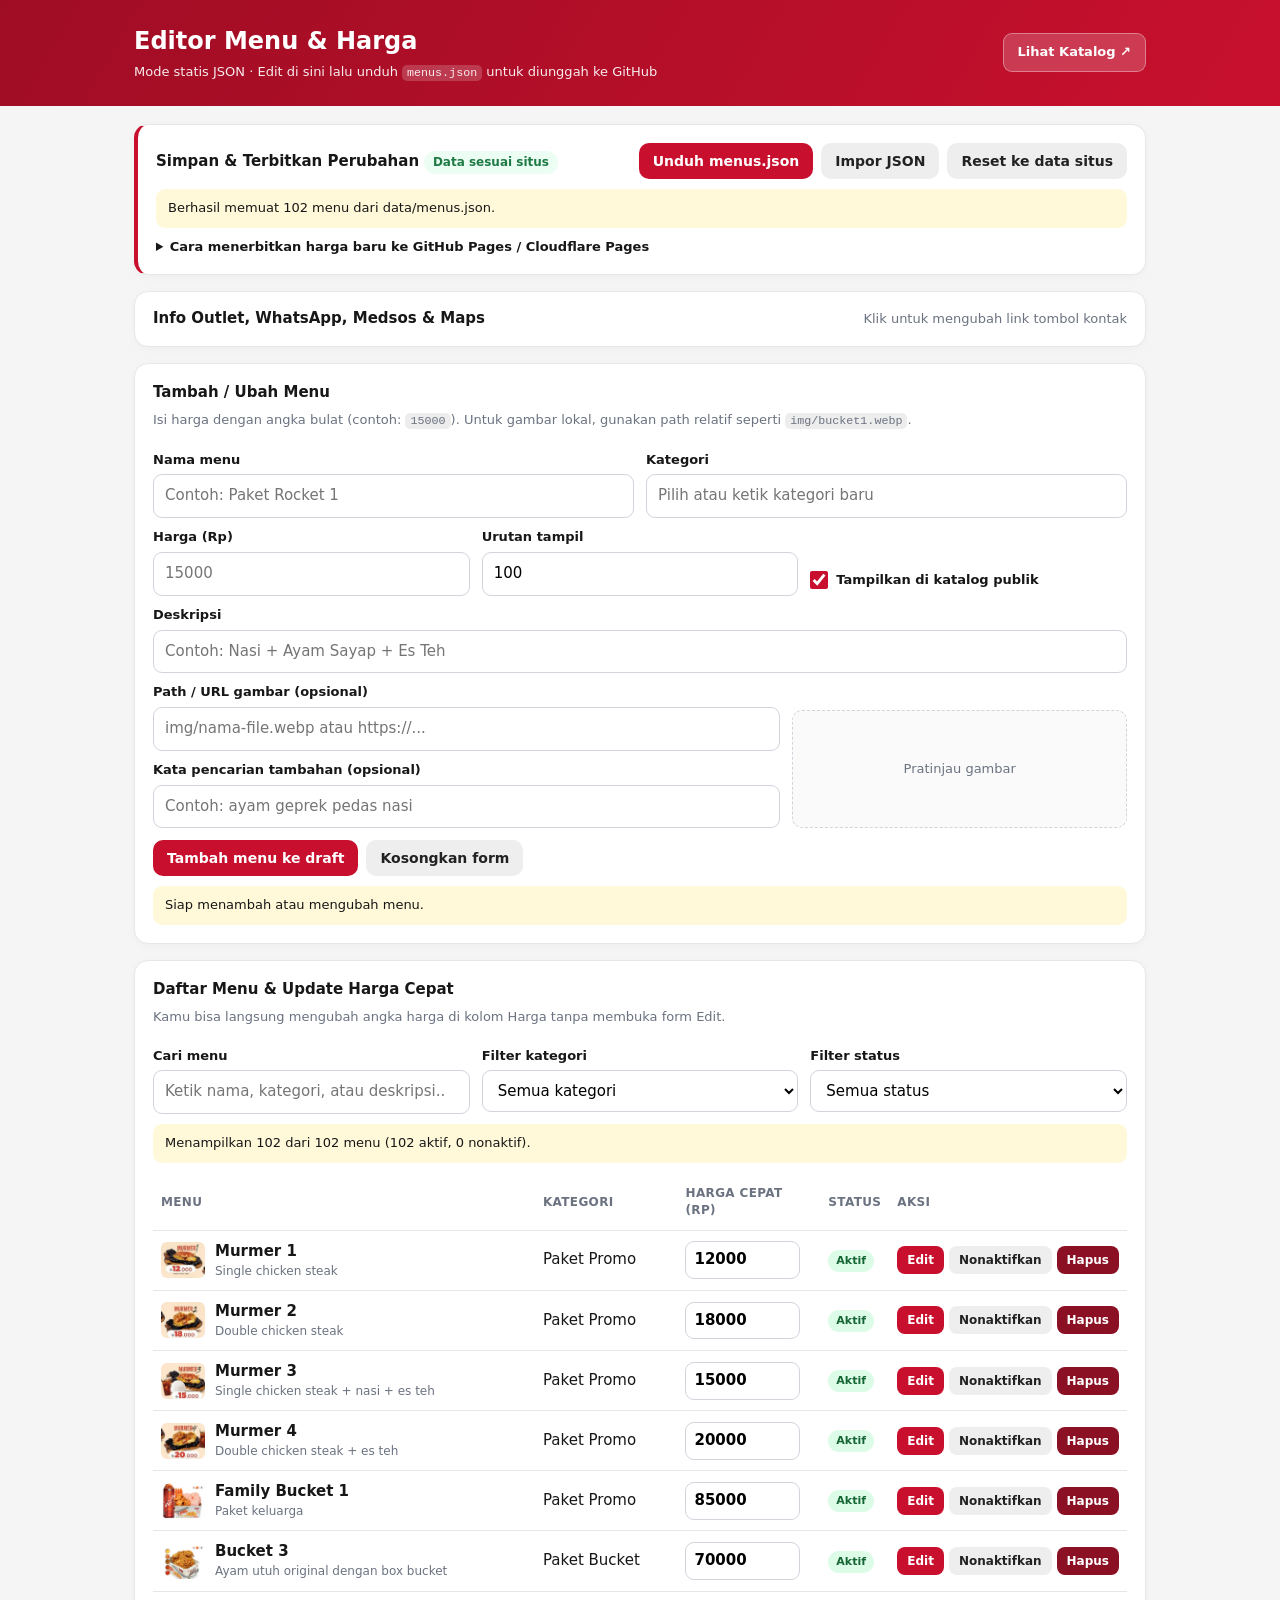
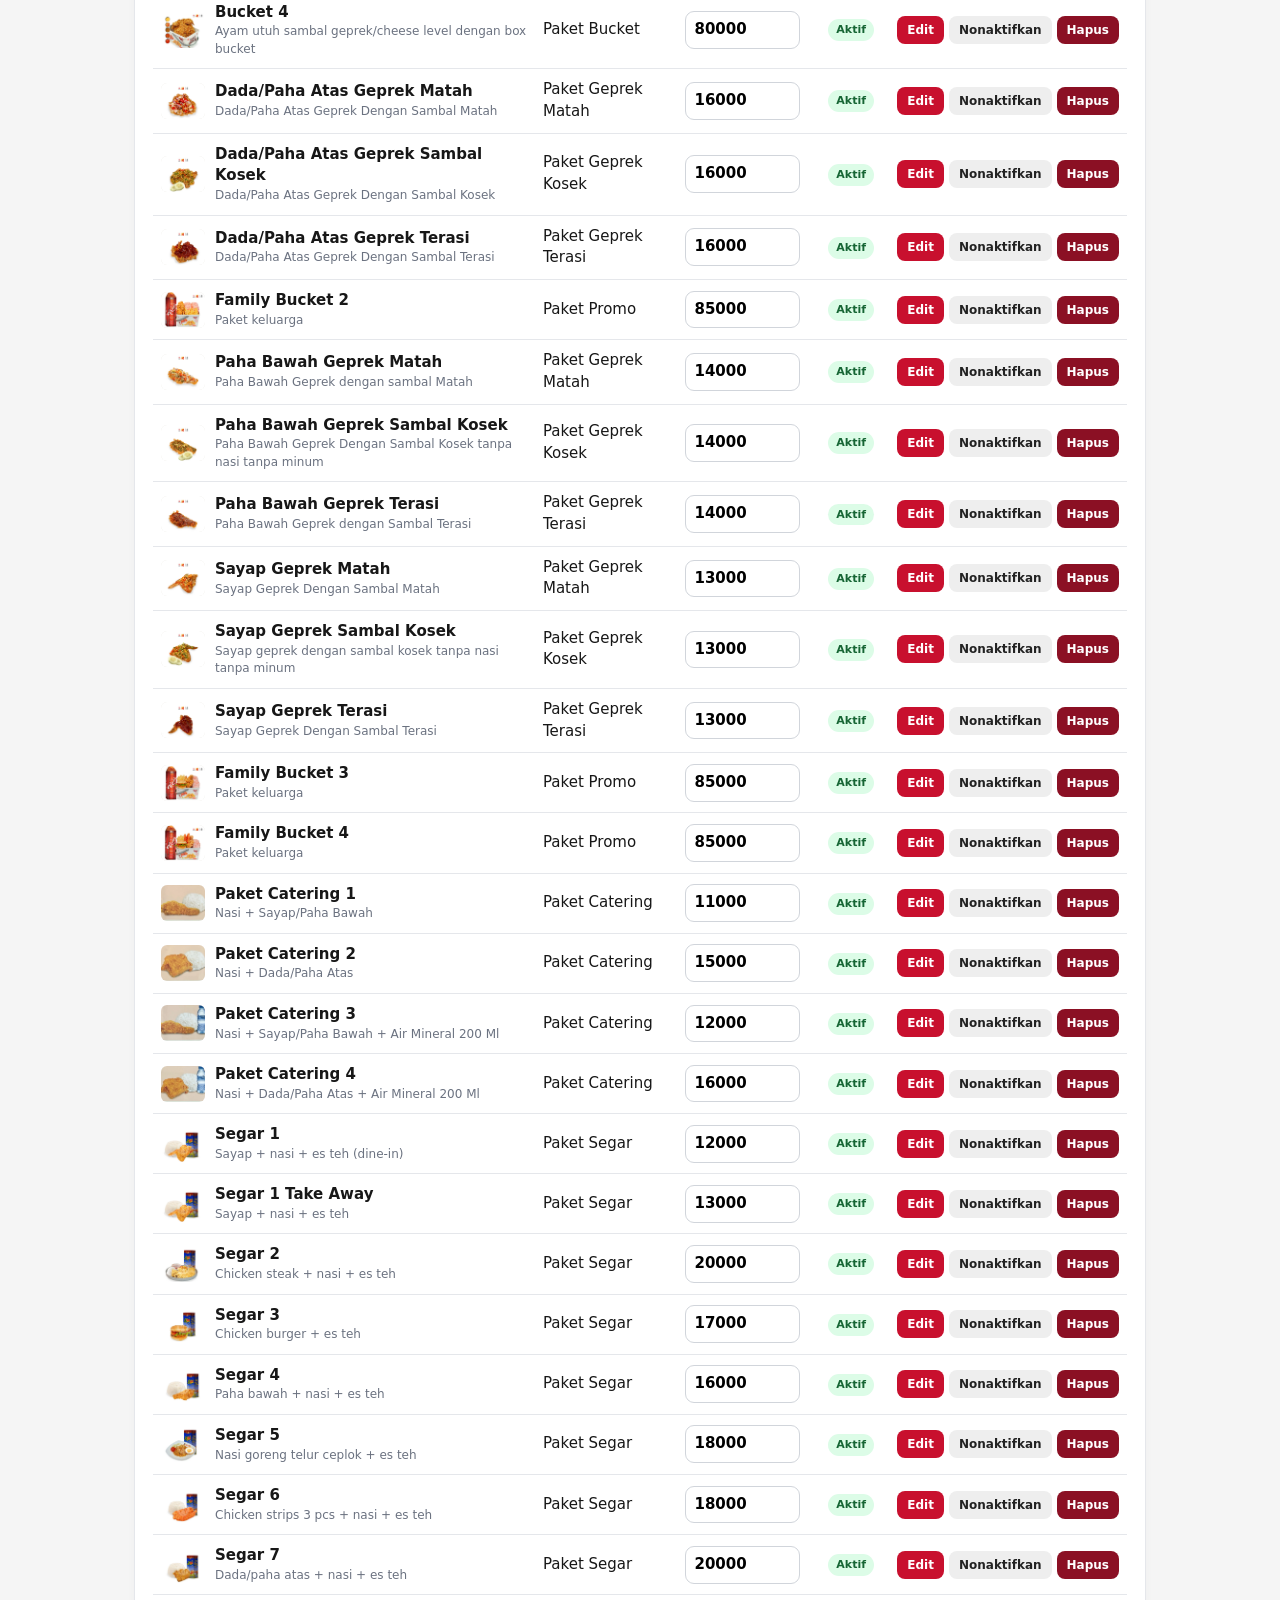
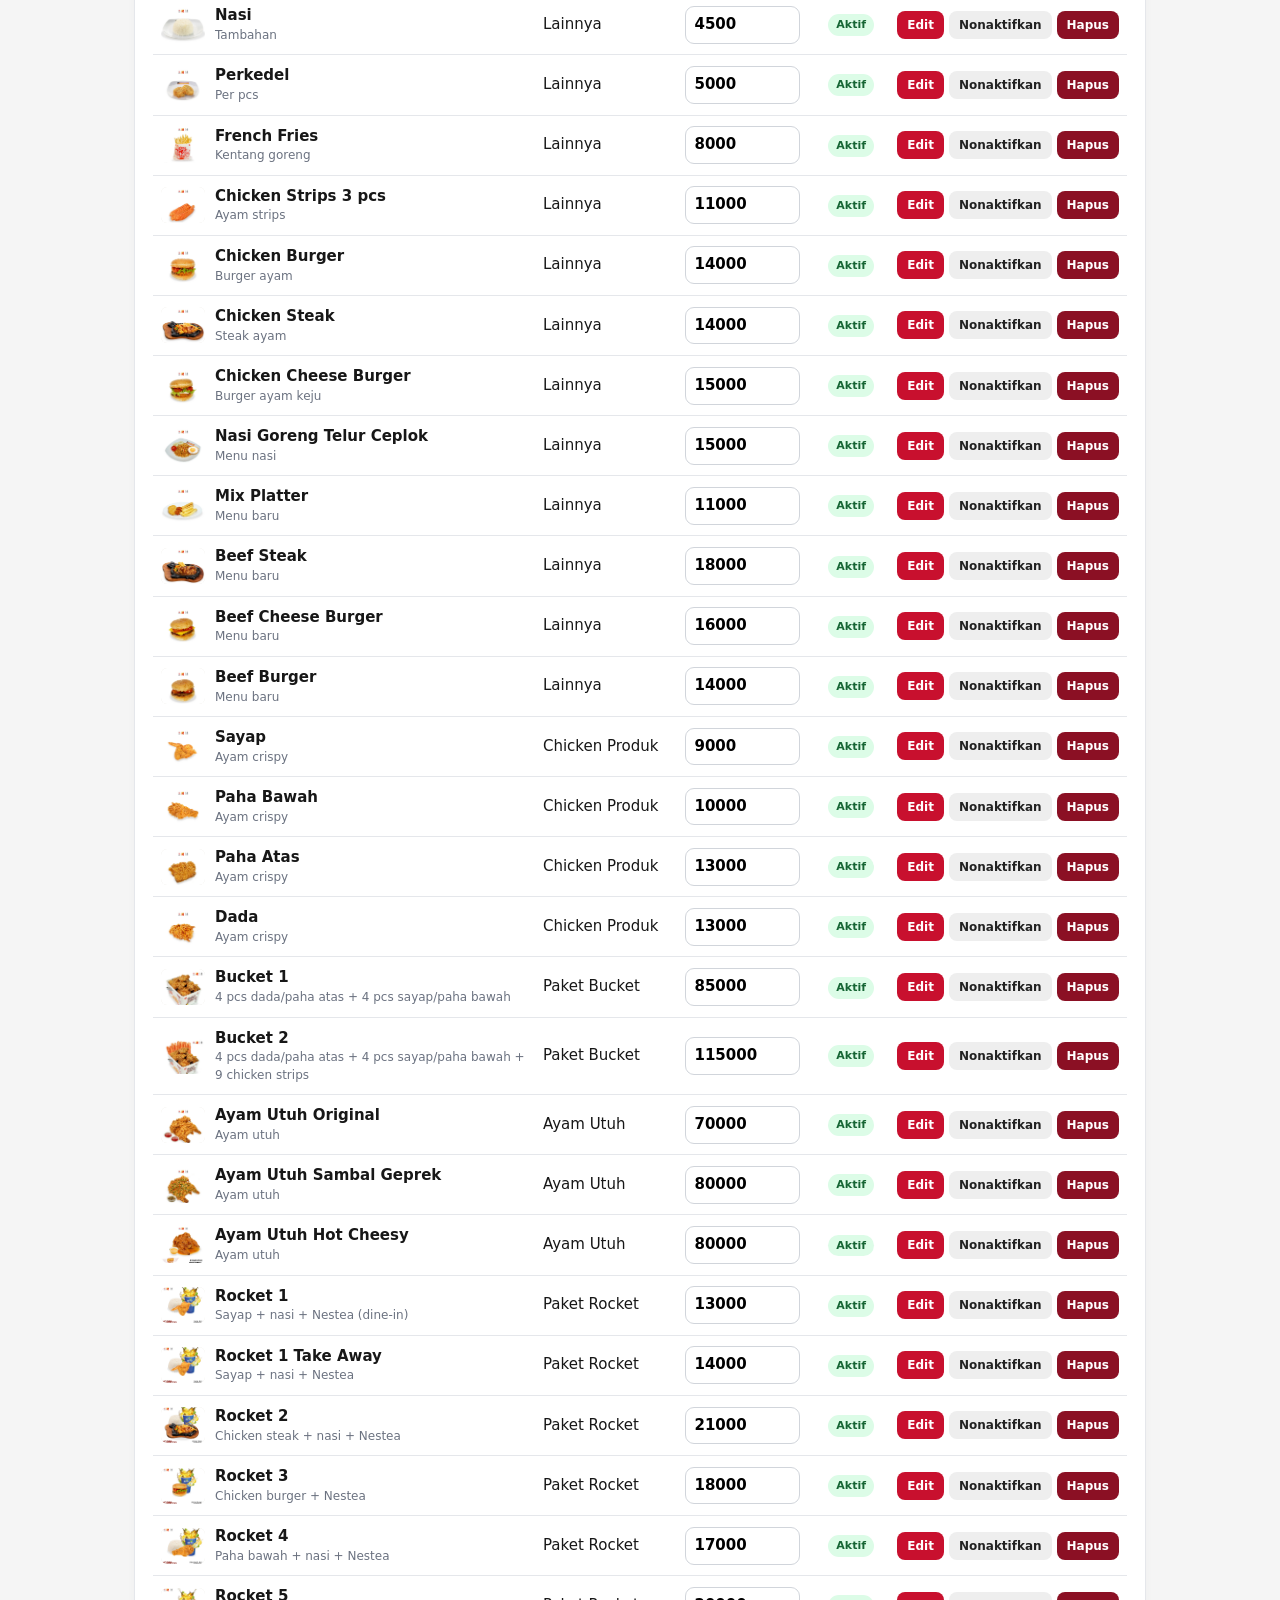
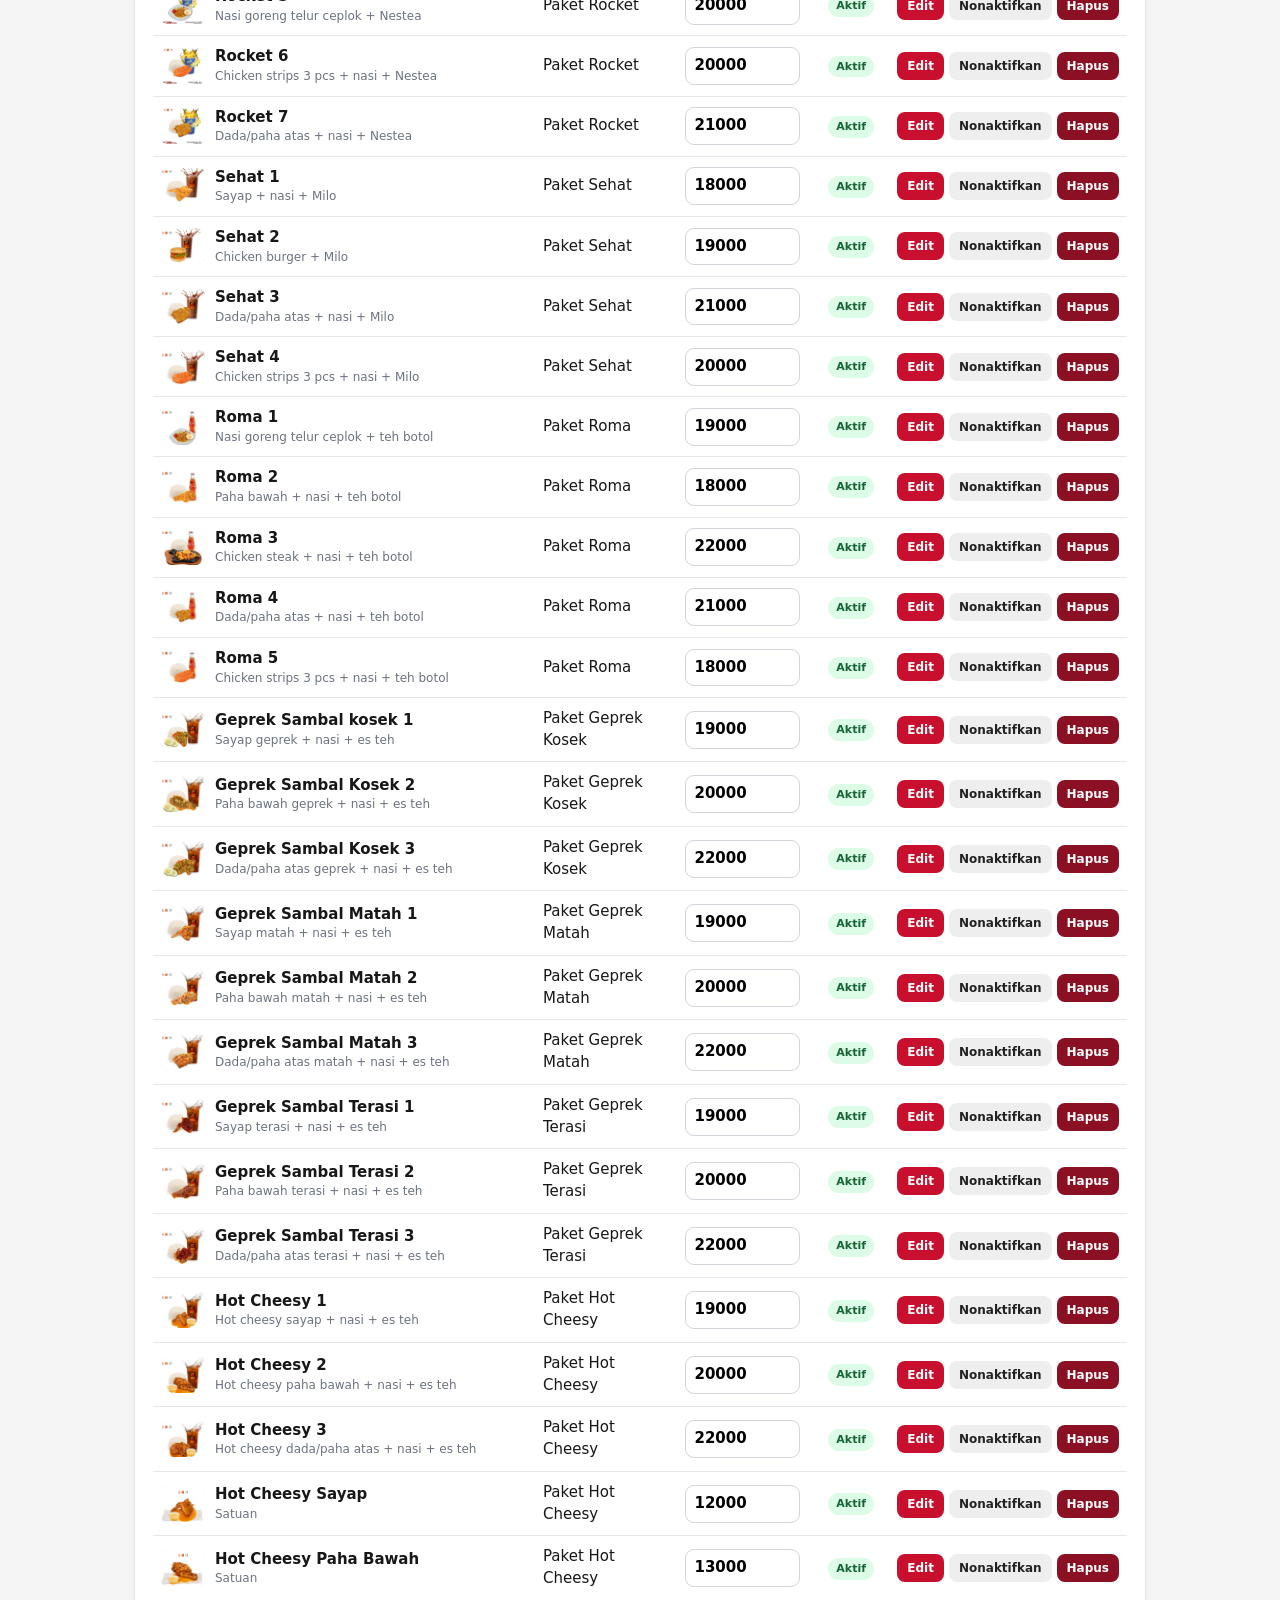
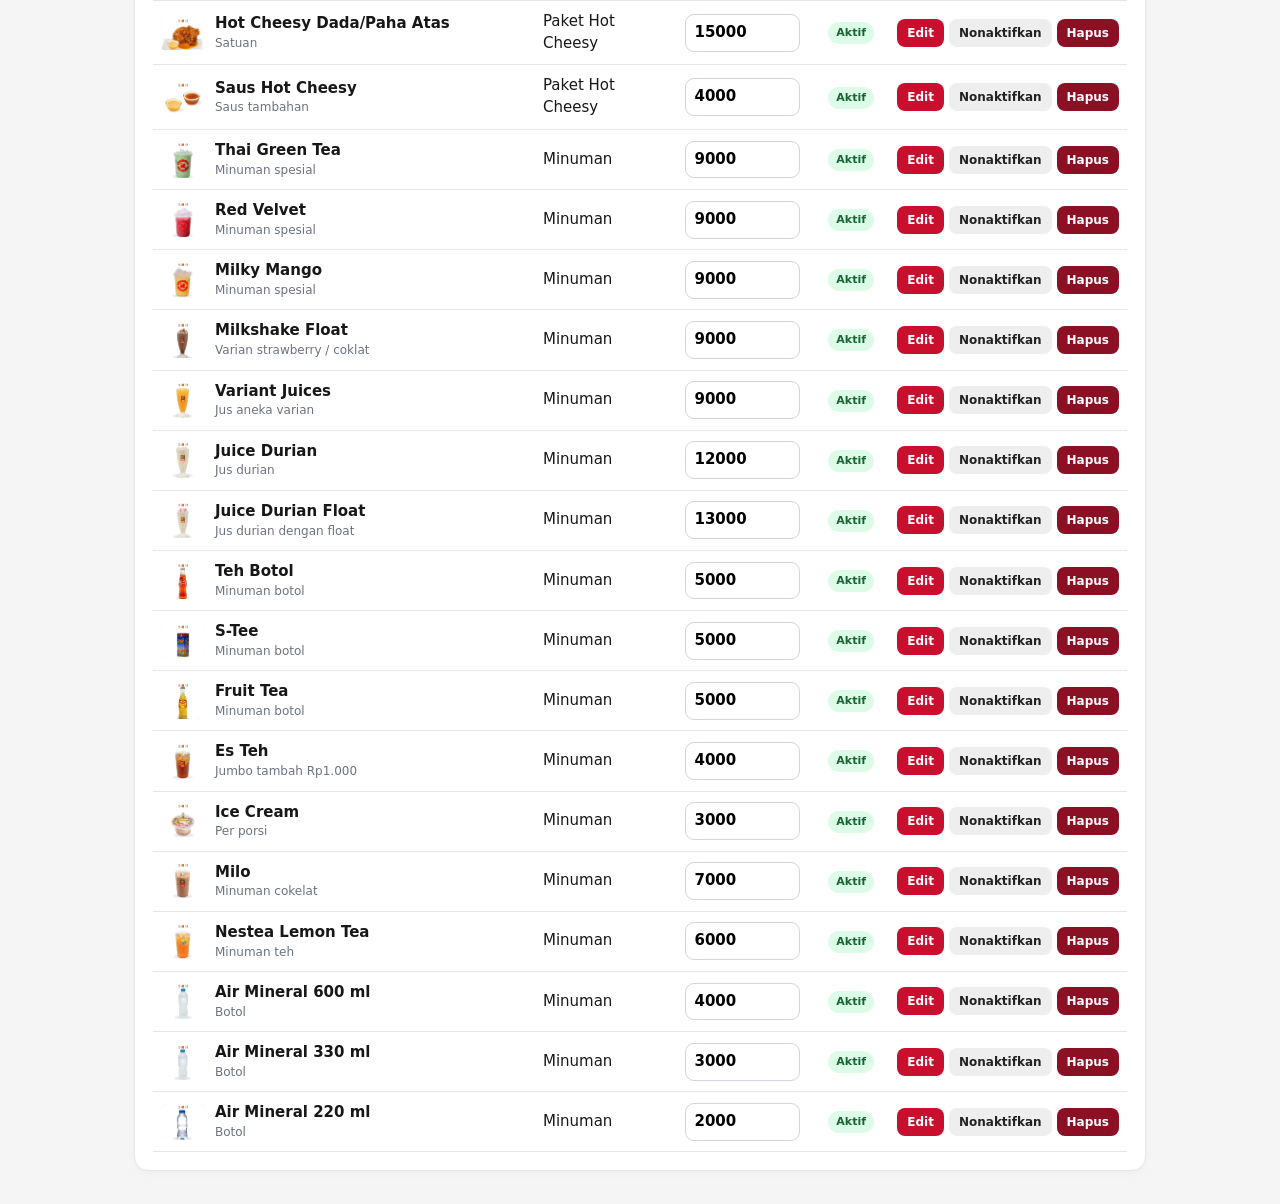
<file: admin.html>
<!doctype html>
<html lang="id">

<head>
    <meta charset="utf-8">
    <meta name="viewport" content="width=device-width, initial-scale=1">
    <meta name="theme-color" content="#c8102e">
    <meta name="robots" content="noindex, nofollow">
    <title>Admin Daftar Harga · Rocket Chicken KS Tubun</title>
    <link rel="icon" href="img/logo.png" type="image/png">
    <link rel="stylesheet" href="css/admin.css">
    <script src="js/admin.js" defer></script>
</head>

<body>
    <header>
        <div class="wrap header-bar">
            <div>
                <h1>Editor Menu &amp; Harga</h1>
                <div class="header-sub">Mode statis JSON · Edit di sini lalu unduh <code>menus.json</code> untuk diunggah ke GitHub</div>
            </div>
            <div class="header-links">
                <a class="btn-link" href="index.html" target="_blank" rel="noopener noreferrer">Lihat Katalog ↗</a>
            </div>
        </div>
    </header>

    <main class="wrap">
        <section class="panel publish-panel" aria-label="Sinkronisasi dan ekspor JSON">
            <div class="publish-head">
                <div>
                    <strong>Simpan &amp; Terbitkan Perubahan</strong>
                    <div id="draftBadge" class="badge">Data sesuai situs</div>
                </div>
                <div class="actions">
                    <button id="downloadBtn" type="button">Unduh menus.json</button>
                    <label class="file-btn secondary" for="importFile">Impor JSON</label>
                    <input id="importFile" type="file" accept="application/json,.json" class="sr-only">
                    <button id="reloadLiveBtn" type="button" class="secondary">Reset ke data situs</button>
                </div>
            </div>
            <div id="syncStatus" class="status">Memuat data dari data/menus.json...</div>
            <details class="guide-box">
                <summary>Cara menerbitkan harga baru ke GitHub Pages / Cloudflare Pages</summary>
                <ol>
                    <li>Ubah harga langsung di tabel daftar menu atau tambah/edit menu lewat form di bawah (draft otomatis tersimpan di browser ini).</li>
                    <li>Klik tombol <strong>Unduh menus.json</strong> di atas.</li>
                    <li>Buka repositori GitHub kamu → masuk folder <code>data/</code> → klik <strong>Add file → Upload files</strong> → unggah file <code>menus.json</code> lalu <strong>Commit changes</strong>.</li>
                    <li>GitHub Pages / Cloudflare Pages akan otomatis memperbarui situs dalam ±30 detik.</li>
                </ol>
            </details>
        </section>

        <details class="panel collapsible-panel" id="outletPanel">
            <summary class="panel-summary">
                <span><strong>Info Outlet, WhatsApp, Medsos &amp; Maps</strong></span>
                <span class="muted">Klik untuk mengubah link tombol kontak</span>
            </summary>
            <div class="panel-body">
                <div class="row">
                    <div><label for="outletName">Nama outlet</label><input id="outletName" maxlength="80"></div>
                    <div><label for="outletBranch">Nama cabang</label><input id="outletBranch" maxlength="120"></div>
                </div>
                <div class="row">
                    <div><label for="outletAddress">Alamat singkat</label><input id="outletAddress" maxlength="200"></div>
                    <div><label for="outletHours">Jam buka</label><input id="outletHours" maxlength="100" placeholder="Contoh: Buka setiap hari 09.00 - 21.00"></div>
                </div>
                <div class="row">
                    <div>
                        <label for="outletWhatsapp">Nomor WhatsApp (format 62...)</label>
                        <input id="outletWhatsapp" inputmode="numeric" maxlength="20" placeholder="6285725489277">
                    </div>
                    <div>
                        <label for="outletWaMessage">Pesan default WhatsApp</label>
                        <input id="outletWaMessage" maxlength="250" placeholder="Halo Rocket Chicken KS Tubun...">
                    </div>
                </div>
                <div class="row">
                    <div>
                        <label for="outletMaps">Link Google Maps</label>
                        <input id="outletMaps" type="url" maxlength="500" placeholder="https://maps.app.goo.gl/...">
                    </div>
                    <div>
                        <label for="outletInstagram">Link Instagram (opsional)</label>
                        <input id="outletInstagram" type="url" maxlength="300" placeholder="https://instagram.com/...">
                    </div>
                </div>
                <div class="row">
                    <div>
                        <label for="outletTiktok">Link TikTok (opsional)</label>
                        <input id="outletTiktok" type="url" maxlength="300" placeholder="https://tiktok.com/@...">
                    </div>
                    <div>
                        <label for="outletFacebook">Link Facebook (opsional)</label>
                        <input id="outletFacebook" type="url" maxlength="300" placeholder="https://facebook.com/...">
                    </div>
                </div>
                <p class="muted">Tombol medsos yang dikosongkan akan otomatis disembunyikan di halaman utama.</p>
                <div class="actions">
                    <button id="saveOutletBtn" type="button">Terapkan Info Outlet</button>
                </div>
                <div id="outletStatus" class="status hidden"></div>
            </div>
        </details>

        <section id="editorPanel" class="panel" aria-labelledby="editorTitle">
            <strong id="editorTitle">Tambah / Ubah Menu</strong>
            <p class="muted">Isi harga dengan angka bulat (contoh: <code>15000</code>). Untuk gambar lokal, gunakan path relatif seperti <code>img/bucket1.webp</code>.</p>
            <input id="itemId" type="hidden">
            <div class="row">
                <div>
                    <label for="name">Nama menu</label>
                    <input id="name" maxlength="120" placeholder="Contoh: Paket Rocket 1" required>
                </div>
                <div>
                    <label for="category">Kategori</label>
                    <input id="category" list="categorySuggestions" maxlength="80" placeholder="Pilih atau ketik kategori baru">
                    <datalist id="categorySuggestions"></datalist>
                </div>
            </div>
            <div class="row three-col">
                <div>
                    <label for="price">Harga (Rp)</label>
                    <input id="price" type="number" min="0" step="500" placeholder="15000" required>
                </div>
                <div>
                    <label for="sortOrder">Urutan tampil</label>
                    <input id="sortOrder" type="number" min="0" step="1" value="100">
                </div>
                <div class="checkbox-field">
                    <label class="checkbox-label" for="itemActive">
                        <input id="itemActive" type="checkbox" checked>
                        <span>Tampilkan di katalog publik</span>
                    </label>
                </div>
            </div>
            <label for="description">Deskripsi</label>
            <input id="description" maxlength="300" placeholder="Contoh: Nasi + Ayam Sayap + Es Teh">
            <div class="row image-row">
                <div>
                    <label for="imageUrl">Path / URL gambar (opsional)</label>
                    <input id="imageUrl" maxlength="500" placeholder="img/nama-file.webp atau https://...">
                    <label for="searchTerms">Kata pencarian tambahan (opsional)</label>
                    <input id="searchTerms" maxlength="300" placeholder="Contoh: ayam geprek pedas nasi">
                </div>
                <div class="preview-box" id="imagePreviewBox">
                    <span class="muted">Pratinjau gambar</span>
                </div>
            </div>
            <div class="actions">
                <button id="saveBtn" type="button">Tambah menu ke draft</button>
                <button id="clearBtn" type="button" class="secondary">Kosongkan form</button>
            </div>
            <div id="saveStatus" class="status">Siap menambah atau mengubah menu.</div>
        </section>

        <section id="listPanel" class="panel" aria-labelledby="listTitle">
            <div class="list-head">
                <div>
                    <strong id="listTitle">Daftar Menu &amp; Update Harga Cepat</strong>
                    <p class="muted">Kamu bisa langsung mengubah angka harga di kolom Harga tanpa membuka form Edit.</p>
                </div>
            </div>
            <div class="row three-col filter-bar">
                <div>
                    <label for="filter">Cari menu</label>
                    <input id="filter" type="search" placeholder="Ketik nama, kategori, atau deskripsi...">
                </div>
                <div>
                    <label for="categoryFilter">Filter kategori</label>
                    <select id="categoryFilter">
                        <option value="">Semua kategori</option>
                    </select>
                </div>
                <div>
                    <label for="statusFilter">Filter status</label>
                    <select id="statusFilter">
                        <option value="all">Semua status</option>
                        <option value="active">Aktif saja</option>
                        <option value="inactive">Nonaktif saja</option>
                    </select>
                </div>
            </div>
            <div id="listStatus" class="status">Memuat daftar menu...</div>
            <div class="tablewrap">
                <table>
                    <thead>
                        <tr>
                            <th>Menu</th>
                            <th>Kategori</th>
                            <th>Harga cepat (Rp)</th>
                            <th>Status</th>
                            <th>Aksi</th>
                        </tr>
                    </thead>
                    <tbody id="rows"></tbody>
                </table>
            </div>
        </section>
    </main>
</body>

</html>
</file>
<file: css/admin.css>
:root {
    --red: #c8102e;
    --red-dark: #9f0d24;
    --ink: #171717;
    --bg: #f5f5f5;
    --line: #e5e7eb;
    --muted: #6b7280;
    --green: #1f7a46;
}

* { box-sizing: border-box; }

body {
    margin: 0;
    background: var(--bg);
    color: var(--ink);
    font: 15px/1.45 system-ui, -apple-system, "Segoe UI", sans-serif;
}

code {
    padding: 1px 5px;
    border-radius: 5px;
    background: rgba(0, 0, 0, .07);
    font-size: .9em;
}

header {
    background: linear-gradient(120deg, var(--red-dark), var(--red));
    color: white;
    padding: 20px 16px;
}

header code { background: rgba(255, 255, 255, .2); color: white; }

.wrap { max-width: 1040px; margin: auto; padding: 18px 14px; }
.header-bar { display: flex; align-items: center; justify-content: space-between; gap: 16px; padding-block: 4px; }
.header-sub { font-size: 13px; opacity: .92; margin-top: 4px; }
.btn-link {
    display: inline-flex;
    align-items: center;
    padding: 9px 14px;
    border-radius: 9px;
    background: rgba(255, 255, 255, .18);
    border: 1px solid rgba(255, 255, 255, .35);
    color: white;
    font-size: 13px;
    font-weight: 700;
    text-decoration: none;
    white-space: nowrap;
}
.btn-link:hover { background: rgba(255, 255, 255, .28); }

h1 { font-size: 24px; margin: 0; }
p { line-height: 1.5; margin: 6px 0 10px; }
.muted { color: var(--muted); font-size: 13px; }
.hidden { display: none !important; }
.sr-only { position: absolute; width: 1px; height: 1px; overflow: hidden; clip: rect(0, 0, 0, 0); }

.panel {
    background: white;
    border: 1px solid var(--line);
    border-radius: 14px;
    padding: 18px;
    margin: 0 0 16px;
    box-shadow: 0 2px 8px #00000008;
}

.publish-panel { border-left: 4px solid var(--red); }
.publish-head { display: flex; align-items: center; justify-content: space-between; gap: 12px; flex-wrap: wrap; }
.publish-head .actions { margin-top: 0; }

.badge {
    display: inline-block;
    margin-top: 4px;
    padding: 3px 9px;
    border-radius: 999px;
    background: #ecfdf3;
    color: var(--green);
    font-size: 12px;
    font-weight: 700;
}
.badge.dirty { background: #fef3c7; color: #92400e; }

.guide-box { margin-top: 10px; font-size: 13px; color: #374151; }
.guide-box summary { cursor: pointer; font-weight: 600; color: var(--ink); }
.guide-box ol { margin: 8px 0 0; padding-left: 20px; }
.guide-box li { margin-bottom: 4px; }

.collapsible-panel { padding: 0; }
.panel-summary {
    display: flex;
    align-items: center;
    justify-content: space-between;
    gap: 12px;
    padding: 16px 18px;
    cursor: pointer;
    list-style: none;
}
.panel-summary::-webkit-details-marker { display: none; }
.panel-body { padding: 0 18px 18px; border-top: 1px solid var(--line); }

label { display: block; font-size: 13px; font-weight: 700; margin: 10px 0 5px; }
input, select {
    width: 100%;
    padding: 10px 11px;
    border: 1px solid #d1d5db;
    border-radius: 9px;
    font: inherit;
    background: white;
}
input:focus, select:focus { outline: 2px solid #c8102e33; border-color: var(--red); }

button, .file-btn {
    display: inline-flex;
    align-items: center;
    justify-content: center;
    border: 0;
    border-radius: 10px;
    padding: 10px 14px;
    font: 700 14px system-ui, sans-serif;
    cursor: pointer;
    background: var(--red);
    color: white;
    margin: 0;
}
button:hover { background: var(--red-dark); }
button.secondary, .file-btn.secondary { background: #eee; color: #222; }
button.secondary:hover, .file-btn.secondary:hover { background: #e2e2e2; }
button.danger { background: #8b1024; color: white; }
button.small { padding: 7px 10px; font-size: 12px; border-radius: 8px; }

.row { display: grid; grid-template-columns: 1fr 1fr; gap: 12px; }
.row.three-col { grid-template-columns: 1fr 1fr 1fr; }
.image-row { grid-template-columns: 1.5fr .8fr; align-items: end; }

.checkbox-field { display: flex; align-items: end; padding-bottom: 6px; }
.checkbox-label {
    display: inline-flex;
    align-items: center;
    gap: 8px;
    margin: 0;
    font-weight: 600;
    cursor: pointer;
}
.checkbox-label input[type="checkbox"] { width: 18px; height: 18px; margin: 0; accent-color: var(--red); }

.preview-box {
    display: grid;
    place-items: center;
    height: 118px;
    border: 1px dashed #d1d5db;
    border-radius: 10px;
    overflow: hidden;
    background: #fafafa;
}
.preview-box img { width: 100%; height: 100%; object-fit: cover; display: block; }

.actions { display: flex; gap: 8px; flex-wrap: wrap; margin-top: 12px; }
.status {
    padding: 10px 12px;
    background: #fff8d9;
    border-radius: 9px;
    margin: 10px 0 0;
    white-space: pre-wrap;
    font-size: 13px;
}

.tablewrap { overflow-x: auto; margin-top: 12px; }
table { width: 100%; border-collapse: collapse; min-width: 720px; }
th, td { text-align: left; padding: 10px 8px; border-bottom: 1px solid var(--line); vertical-align: middle; }
th { font-size: 12px; color: var(--muted); text-transform: uppercase; letter-spacing: .03em; }

.menu-cell { display: flex; align-items: center; gap: 10px; }
.menu-thumb {
    width: 44px;
    height: 36px;
    border-radius: 6px;
    object-fit: cover;
    background: #eceae3;
    flex: 0 0 auto;
}
.menu-thumb-empty {
    width: 44px;
    height: 36px;
    border-radius: 6px;
    background: #eceae3;
    color: #9ca3af;
    display: grid;
    place-items: center;
    font-size: 11px;
    flex: 0 0 auto;
}
.menu-title { font-weight: 700; display: block; }
.menu-desc { display: block; color: var(--muted); font-size: 12px; }

.price-inline-wrap { display: flex; align-items: center; gap: 6px; }
.price-inline { width: 115px; padding: 7px 8px; font-weight: 700; }

.pill {
    display: inline-block;
    padding: 3px 8px;
    border-radius: 999px;
    font-size: 11px;
    font-weight: 700;
}
.pill.active { background: #dcfce7; color: #166534; }
.pill.inactive { background: #f3f4f6; color: #6b7280; }

.row-actions { display: flex; gap: 5px; flex-wrap: nowrap; }

@media (max-width: 680px) {
    .header-bar { flex-direction: column; align-items: flex-start; }
    .row, .row.three-col, .image-row { grid-template-columns: 1fr; }
    h1 { font-size: 21px; }
    .panel { padding: 14px; }
}
</file>
